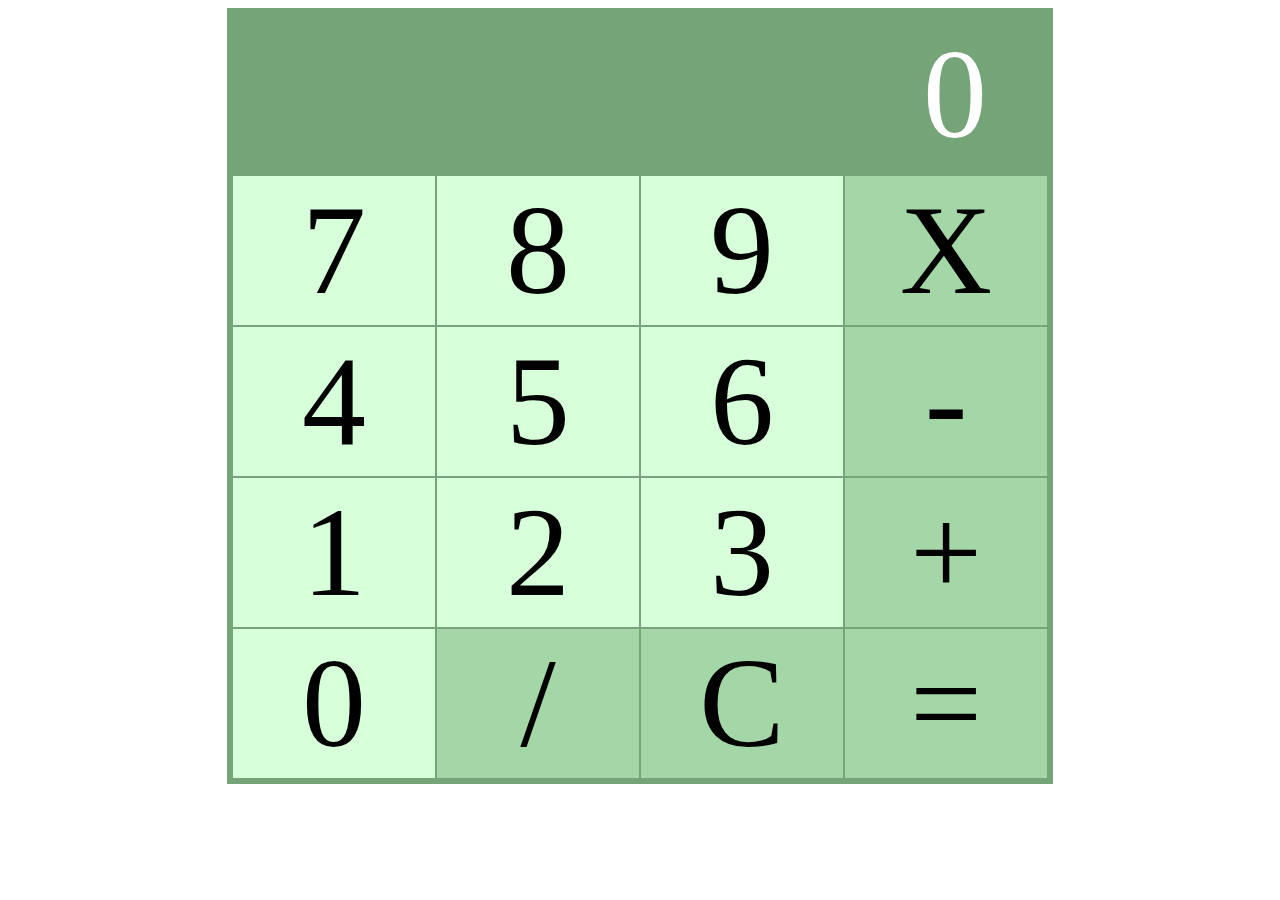
<file: calc.html>
<!DOCTYPE html>
<html lang="en">
<head>
	<meta charset="UTF-8">
	<meta name="viewport" content="width=device-width, initial-scale=1.0">
	<title>계산기</title>
	<link rel="stylesheet" href="calc.css">
	<script src="calc.js"></script>
</head>
<body>
	<table>
		<tr>
			<td colspan="4" class="result">
				<lable id="result">0</lable>
			</td>
		</tr>
		<tr>
			<td id="btn7">7</td>
			<td id="btn8">8</td>
			<td id="btn9">9</td>
			<td id="btnX" class="exec">X</td>
		</tr>
		<tr>
			<td id="btn4">4</td>
			<td id="btn5">5</td>
			<td id="btn6">6</td>
			<td id="btnM" class="exec">-</td>
		</tr>
		<tr>
			<td id="btn1">1</td>
			<td id="btn2">2</td>
			<td id="btn3">3</td>
			<td id="btnP" class="exec">+</td>
		</tr>
		<tr>
			<td id="btn0">0</td>
			<td id="btnD" class="exec">/</td>
			<td id="btnC" class="exec">C</td>
			<td class="exec btnE">=</td>
		</tr>
	</table>
	
</body>
</html>
</file>
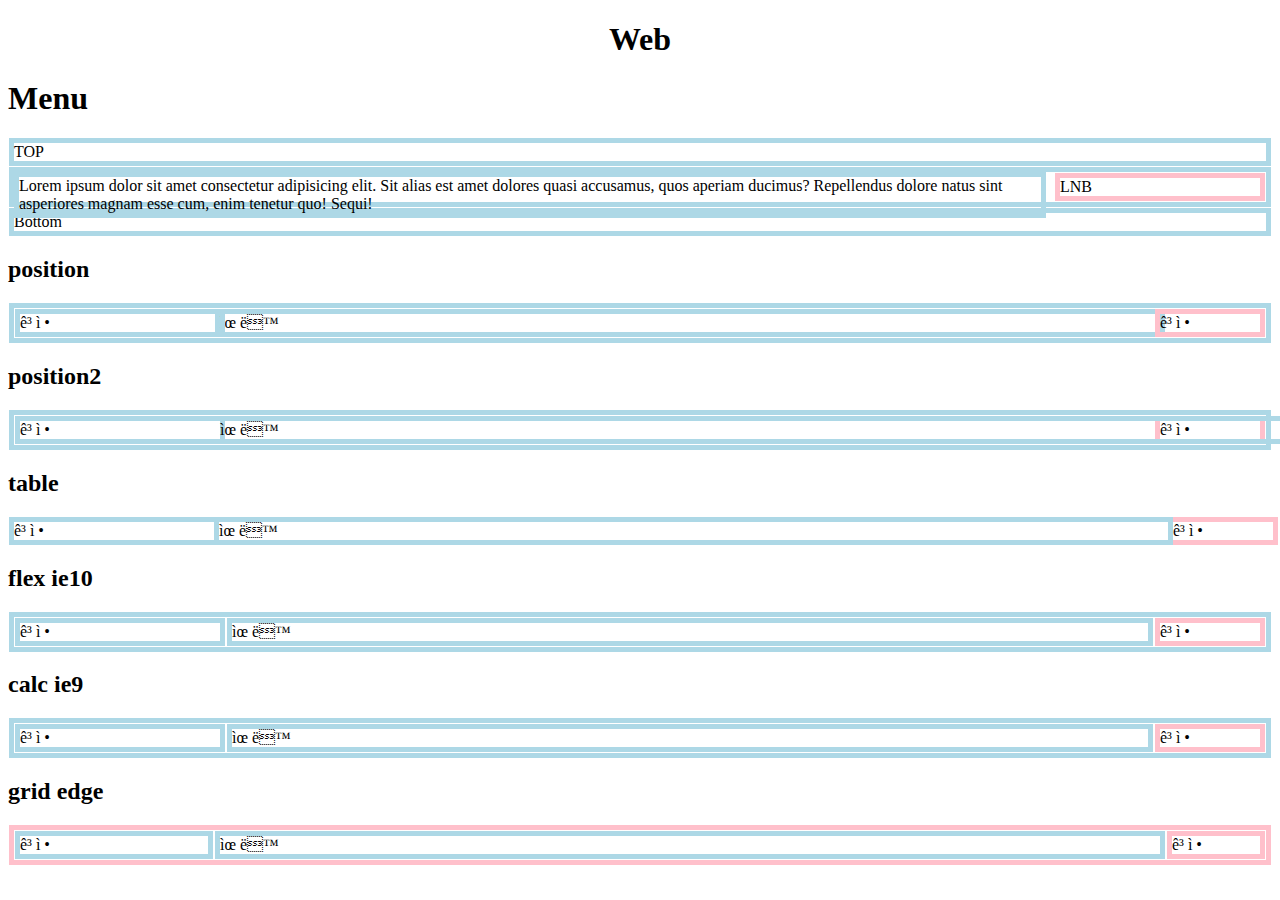
<file: layout.html>
<!DOCTYPE html>
<html>
	<head>
		<title>Layout 실습</title>
		<meta name="viewport" content="width=device-width, user-scalable=no">
		<meta charset="uft-8">
		<style>
			h1:first-child {
				text-align: center;
			}
			div {
				border: 5px solid lightblue;
				margin: 1px;
			}
			div:last-child {
				border-color: pink;
			}

			.container {
				position: relative;
			}

			.container:after {
				display: block;
				content: '';
				clear: both;
			}

			.content {
				position: absolute;
				margin:0 220px 0 0;
				float:left;
			}
			.lnb { float:right; width:200px; }
		</style>
	</head>
	<body>
		<h1>Web</h1>
		<h1>Menu</h1>
		<div class="nav">TOP</div>
		<div class="container">
			<div class="content">Lorem ipsum dolor sit amet consectetur adipisicing elit. Sit alias est amet dolores quasi accusamus, quos aperiam ducimus? Repellendus dolore natus sint asperiores magnam esse cum, enim tenetur quo! Sequi! </div>
			<div class="lnb">LNB</div>	
		</div>
		<div>Bottom</div>

	<h2>position</h2>
	<style type="text/css">
		.position { position: relative; padding: 0 100px 0 200px; }
		.position > div:first-child { position: absolute; left: 0; top: 0; width: 200px;}
		.position > div:last-child { position: absolute; right: 0; top: 0; width: 100px;}
	</style>
	<div class="position">
		<div>고정</div>
		<div>유동</div>
		<div>고정</div>
	</div>	

		<h2>position2</h2>
	<style type="text/css">
		.position2 { position: relative; }
		.position2:after { content: ""; display: block; clear: both; }
		.position2 > div:nth-child(2) { position: absolute; left: 0; top: 0; width: 100%; padding: 0 100px 0 200px;}
		.position2 > div:first-child { float: left; width: 200px;}
		.position2 > div:last-child { float: right; width: 100px;}
	</style>
	<div class="position2">
		<div>고정</div>
		<div>유동</div>
		<div>고정</div>
	</div>
	

	<h2>table</h2>
	<style type="text/css">
		.table { display:table; width: 100%; border-collapse: collapse; border-spacing: 0;}
		.table > div { display: table-cell;}
		.table > div:first-child { width: 200px;}
		.table > div:last-child { width: 100px;}
	</style>
	<div class="table">
		<div>고정</div>
		<div>유동</div>
		<div>고정</div>
	</div>


	
	<h2>flex ie10</h2>
	<style type="text/css">
		.flex { display: flex; }
		.flex > div { flex:1; }
		.flex > div:first-child { flex:none; width: 200px; }
		.flex > div:last-child { flex:none; width: 100px; }
	</style>
	<div class="flex">
		<div>고정</div>
		<div>유동</div>
		<div>고정</div>
	</div>


	<h2>calc ie9</h2>
	<style type="text/css"> 
		.calc:after { content: ''; display: block; clear: both; }
		.calc > div { float: left; width: calc(100% - 336px);}
		.calc > div:first-child { width: 200px;}
		.calc > div:last-child { width: 100px;}
	</style>
	<div class="calc">
		<div>고정</div>
		<div>유동</div>
		<div>고정</div>
	</div>
	
	<h2>grid edge</h2>
	<style type="text/css"> 
		.grid { display:grid; grid-template-columns: 200px auto 100px;}
	</style>
	<div class="grid">
		<div>고정</div>
		<div>유동</div>
		<div>고정</div>
	</div>
	</body>
</html>
</file>
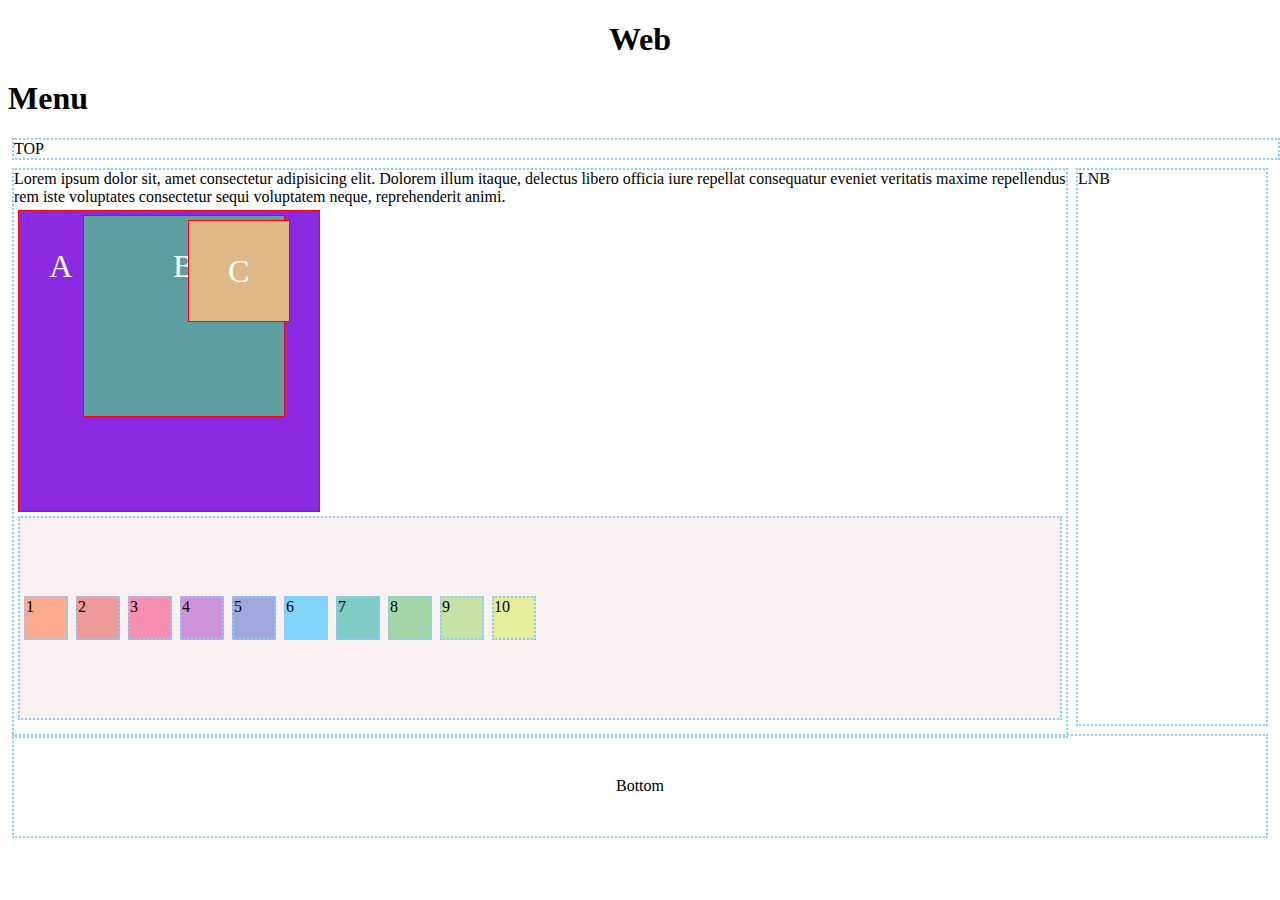
<file: responsive.html>
<!DOCTYPE html>
<html lang="en">
	<head>
		<meta charset="UTF-8">
		<meta name="viewport" content="width=device-width, initial-scale=1.0">
		<title>Responsible Web</title>
		<link rel="stylesheet" href="responsive.css">
	</head>
	<body>
		<h1>Web</h1>
		<h1>Menu</h1>
		<div class="nav">TOP</div>
		<div class="container">
			<div class="content">
				Lorem ipsum dolor sit, amet consectetur adipisicing elit. Dolorem illum itaque, delectus libero officia iure repellat consequatur eveniet veritatis maxime repellendus rem iste voluptates consectetur sequi voluptatem neque, reprehenderit animi.
				<div class="a">
					<div class="b">
						<div class="c"></div>
					</div>
				</div>
				
				<div class="container2">
					<div class="item items1">1</div>
					<div class="item items2">2</div>
					<div class="item items3">3</div>
					<div class="item items4">4</div>
					<div class="item items5">5</div>
					<div class="item items6">6</div>
					<div class="item items7">7</div>
					<div class="item items8">8</div>
					<div class="item items9">9</div>
					<div class="item items10">10</div>
				</div>
			</div>
			<div class="lnb">LNB</div>
		</div>
		<div class="footer">Bottom</div>
	</body>
</html>
</file>
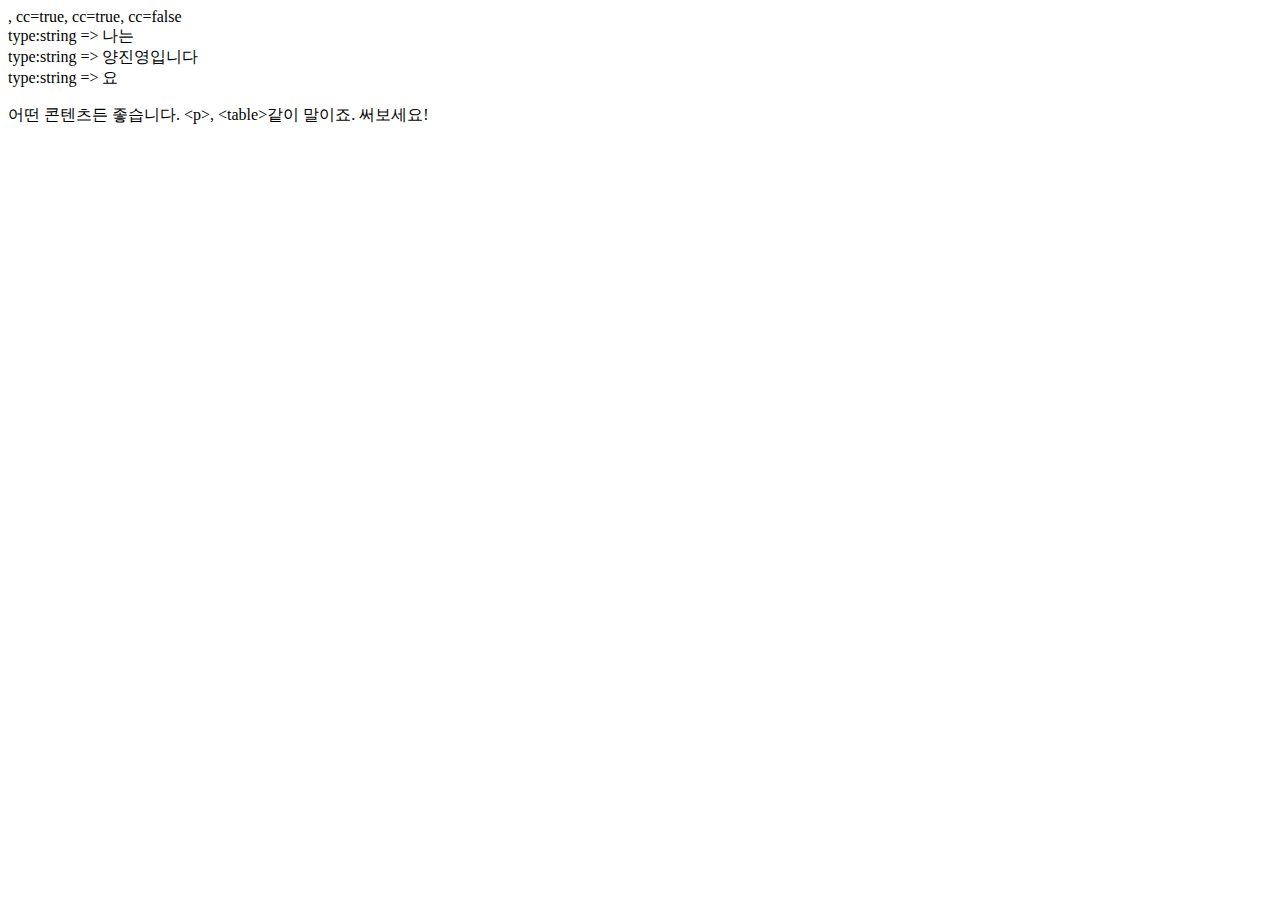
<file: test.html>
<html>
	<head>
		<title>Javascript 학습입니다</title>
		<!-- <link href="./test.css" rel="stylesheet" type="text/css"/> -->
		<script>
			// alert('hello world');	//이것은 주석입니다.

			// 변수선언
			var a1 = true;
			var bb = true;
			var cc = a1 % bb;
			// const cc = [0, 1, 2, 3, 4];

			

			// document.write('a1=' + a1);
			// document.write(', bb=' + bb);
			cc = a1 && bb;
			document.write(', cc=' + cc);

			cc = a1 || bb;
			document.write(', cc=' + cc);

			cc = !a1;
			document.write(', cc=' + cc);

/* 
			var i;
			for (i=0; i<5; i++) {
				document.write(' 5번하기:' + i + '<br>');
				return;
			}

			var i=0;
			var result
			while (i<10) {
				result = ' 5번하기:' + i + '<br>';
				document.write(result);
				i++;
			}

			do {
				result = ' 5번하기:' + i + '<br>';
				document.write(result);
				i++;
			} while (i<15) */

			function funcName(startNumber = 0) {
				var i;
				for (i = startNumber; i < (5 + startNumber); i++) {
					console.log('i:' + i);
					sa
					console.log('startNumber:' + startNumber);
					document.write(' 5번하기:' + i + '<br>');
				}
			}

			//함수의 중첩
			document.write('<br>');
			function first() {

				document.write('exec first!');

				function second() {
					document.write('exec second!');
					funcName();
				}

				second();

			}



			/* const init = () => {
				const div = document.querySelector('div');
				div.append(aa)
				console.log(div);	//console
			}
			window.addEventListener('load', init); */


			//반복문의 중첩: 구구단 출력하기
/* 			for (var i = 1; i <= 9; i++) {
				for (var j = 1; j <= 9; j++) {

					document.write(i + ' * ' + j + ' = ' + i * j);
					document.write('<br>');
				}
				document.write('-----------------------------<br>');
			} */
			// 1 * 1 = 1
			// 1 * 2 = 2
			
			//조건문
	/* 		if (10 < 10) {
				alert("1은 10보다 작다.");
			} else if ( 10 === 10) {
				alert("1은 10보다 같다.");
			} else {
				alert("1은 10보다 크다.");
			} */

			//Switch case 조건문
			/* var type = '안녕';
			switch (type) {
				case "안녕":
					document.write('안녕이라고 말하지마!');
					document.write('안녕이라고 말하지마!');
					document.write('안녕이라고 말하지마!');
					document.write('안녕이라고 말하지마!');
					document.write('안녕이라고 말하지마!');
					document.write('안녕이라고 말하지마!');
					break;
				case "고마워":
					document.write('Thank you!');
					break;
				default:
					document.write('뭐라고 하는지 모르겠다!');
					break;
			} */


			 //배열객체
			 //Object>Array, Date, Object, Math...
			 var myCalc = (arg) => {
				 return arg *2;
			 }
			 var imsi = [1, "ABC", new Date(), myCalc];
			 //array javascript: first index 0,1,2,3

			 //  imsi = imsi.concat([4,5,6]);
			 var abc = '나는 양진영입니다 요';
			 console.log('before');
			 var result = abc.split(' ');
			 //alert(minus);
			 console.log(result);

			 console.log('before2');
			 result.forEach(function(val) {
				document.write('type:' + (typeof val) + ' => ' + val+ '<br/>');
			 });

			 var obj = {
				 name: '양진영', job: '학생', age: 37,
			 	 car: [
					 {
						 name: '승용차',
						 price: 500
						},
						{
							name: "버스"
						}
				 ],
			 };
			 
			 console.log(typeof obj);
			 alert(obj['name']);
			 obj.job = '프로그래머';
			 obj.national = 'republic korea';
			 alert(obj.job);
			 console.log(obj);

			 for (var key in obj) {
				 obj[key];
			 }


		</script>
	</head>
	<body>
		<div class="shadowbox">
			<p>어떤 콘텐츠든 좋습니다.
			&lt;p&gt;, &lt;table&gt;같이 말이죠. 써보세요!</p>
	 </div>
	</body>
</html>
</file>
<file: calc.css>
table {
	border: 4px solid transparent;
	font-size: 8rem;
	margin: 0 auto;
	background: #75a478;
}

table td {
	background: #d7ffd9;
	width:200px;
	text-align: center;
}

.result {	
	height: 100px;
	line-height: 100px;
	padding:30px 60px;
	text-align: right;
	color: #fff;
	background-color: #75a478;
}

.exec {
	background: #a5d6a7;
}
</file>
<file: responsive.css>
h1:first-child {
	text-align: center;
}
div {
	border: 2px dotted lightskyblue;
	margin:4px;
}
.container {
	display: grid;
	grid-template-columns: 1fr 200px;
	border: 0 solid yellow;
	margin: 0;
	/* min-height: 400px; */
	/* height:400px; */
}

.content {
	height: 100%;
	position: relative;
}
@media (max-width: 700px) {
	.container {
		display:block;
		background-color: rgba(221, 218, 23, 0.452);
	}
}

.a,.b,.c {
	width: 100px;
	height: 100px;
	border:1px solid red;
	font-size: 2rem;
	color: white;
	text-align: center;
	line-height: 100px;
}

.a {
	background-color:blueviolet;
	position: relative;
	top: 0;
	/* left: calc(50% - 50px); */
	width: 300px;
	height: 300px;
	/* z-index:4; */
}
.b {
	background-color:cadetblue;
	/* float: left; */
	display: inline-block;
	position: relative;
	width: 200px;
	height: 200px;	
}
.a:before { content: "A"; }
.b:before { content: "B"; }
.c:before { content: "C"; }
.c {
	background-color:burlywood;
	position: absolute;
	left:100px; top:0;
}
.nav {
	/* position: fixed; */
	width: 100%;
	top: 10px;
}

.footer {
	height: 100px;
	text-align: center;
	line-height: 100px;
}

.container2 {
	background-color: #fbf1f3;
	height:200px;
	display: flex;
	align-items: center;
}

.item { width:40px; height:40px;}
.items1 {	background: #ffab91; }
.items2 {	background: #ef9a9a; }
.items3 {	background: #f48fb1; }
.items4 {	background: #ce93d8; }
.items5 {	background: #9fa8da; }
.items6 {	background: #81d4fa; }
.items7 {	background: #80cbc4; }
.items8 {	background: #a5d6a7; }
.items9 {	background: #c5e1a5; }
.items10 { background: #e6ee9c; }
</file>
<file: test.css>
html {
	background: rgba(232, 168, 156, 0.276);
}
.shadowbox {
  width: 15em;
  border: 1px solid #333;
  box-shadow: 8px 8px 5px #444;
  padding: 8px 12px;
  background-image: linear-gradient(180deg, #fff, #ddd 40%, #ccc);
}
</file>
